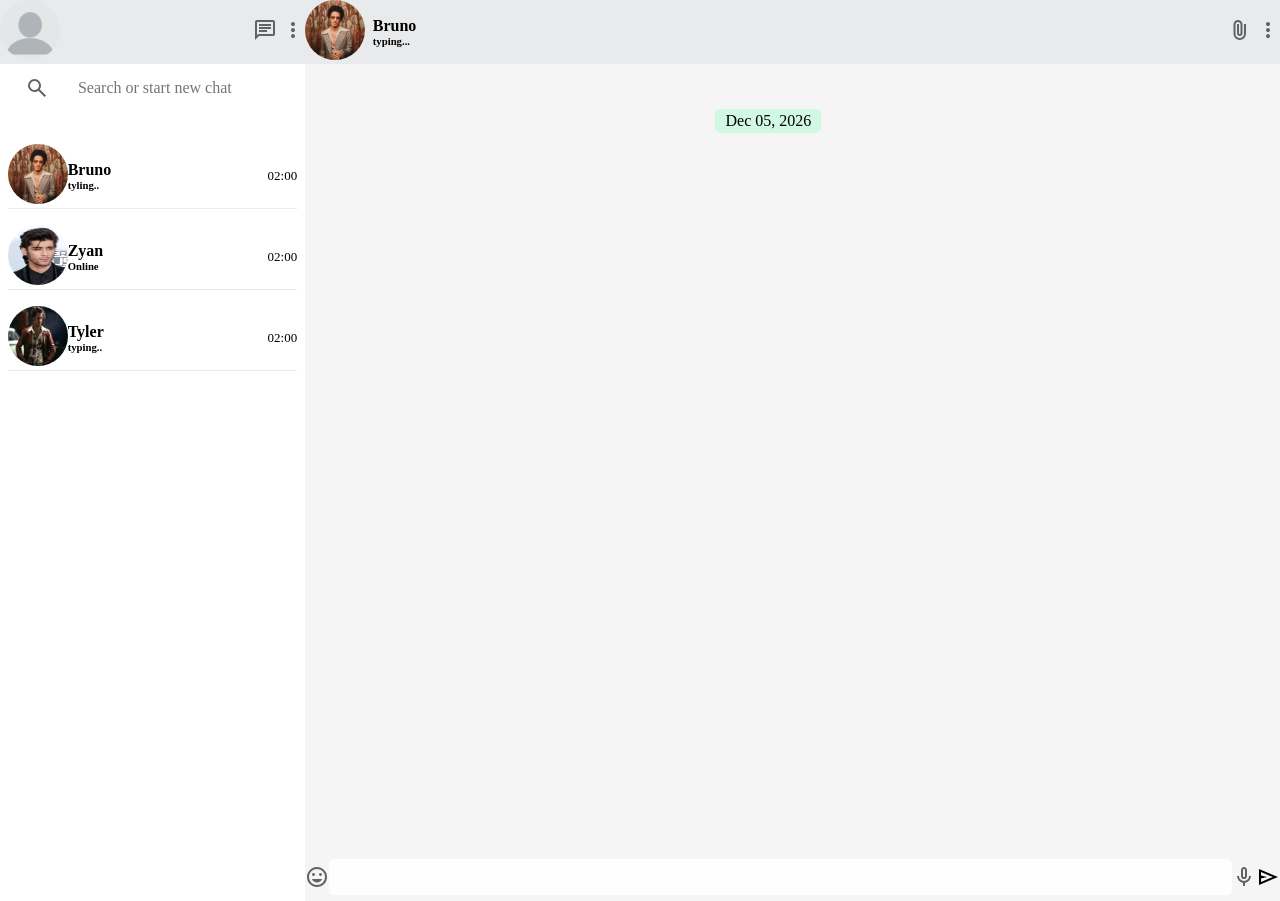
<file: index.html>
<!DOCTYPE html>
<html lang="en">

<head>
    <meta charset="UTF-8">
    <meta name="viewport" content="width=device-width, initial-scale=1.0">
    <title>Whatsapp Desgin Clone</title>

    <link rel="stylesheet" href="./assets/styles/main.css">
</head>
<body>
    <div class="viewport">

        <div class="header">

            <div class="left-pane">
                <div class="profile">
                    <img  src="./assets/images/blank-profile.webp" alt="">
                </div>

                <div class="menus">
                    <div class="icon">
                        <img src="./assets/icons/chat.svg" alt="chat icon">
                        <img src="./assets/icons/more_vert.svg" alt="user menu icon">
                    </div>
                    <div class="icon"></div>
                </div>
            </div>

            <div class="right-pane">
                
                <div class="reciver-card">
                    <div  class="profile">
                        <img id="dp" src="./assets/images/bruno.jpg" alt="">
                    </div>
                    <div class="info">
                        <h4 id="name">Bruno</h2>
                        <h6 id="status">typing...</h6>
                    </div>
                </div>

                <div class="menu">
                    <div class="icon">
                        <img src="./assets/icons/attach.svg" alt="attach document icon">
                        <img src="./assets/icons/more_vert.svg" alt="chat menu icon">
                    </div>
                    <div class="icon"></div>
                </div>
            </div>
        </div>

        <div class="main-cont">
            <div class="side-nav">
                <div class="search-bar">
                    <img src="./assets/icons/search.svg" alt="search bar icon">
                    <input type="text" placeholder="Search or start new chat"/>
                </div>

                <div id="chat-list">
                    <div class="card" onclick="openChat(0)">
                        <div class="right">
                            <div class="profile">
                                <img src="./assets/images/bruno.jpg" alt="">
                            </div>
                            <div class="info">
                                <h4>Bruno</h2>
                                    <h6>tyling..</h6>
                                </div>
                        </div>

                        <div class="time">
                            <p>02:00</p>
                        </div>
                    </div>

                    <div class="card" onclick="openChat(1)">
                        <div class="right">
                            <div class="profile">
                                <img src="./assets/images/zayn.jpeg" alt="">
                            </div>
                            <div class="info">
                                <h4>Zyan</h2>
                                    <h6>Online</h6>
                                </div>
                        </div>

                        <div class="time">
                            <p>02:00</p>
                        </div>
                    </div>

                    <div class="card" onclick="openChat(2)">
                        <div class="right">
                            <div class="profile">
                                <img src="./assets/images/tylerDurden.jpg" alt="">
                            </div>
                            <div class="info">
                                <h4>Tyler</h2>
                                    <h6>typing..</h6>
                                </div>
                        </div>

                        <div class="time">
                            <p>02:00</p>
                        </div>
                    </div>
                </div>
                
                
            </div>

            <div class="chat">
                <div class="msg-screen" >
                        <p id="date" class="date">date</p>
                        <div id="msg-screen">

                        </div>
                </div>

                <div class="msg-bar">
                    <img src="./assets/icons/emoji.svg" alt="emoji">
                    <input type="text" id="typed-text" />
                    <img src="./assets/icons/mic.svg" alt="">
                    <img src="./assets/icons/send_24dp_000000_FILL0_wght400_GRAD0_opsz24.svg" onclick="sendChat()" alt="">
                </div>
            </div>
        </div>

    </div>
</body>
<script src="./index.js"></script>
</html>
</file>
<file: assets/styles/main.css>
* {
  margin: 0;
  padding: 0;
}

.header {
  display: flex;
  background-color: #e9eaeb;
}

.profile img {
  width: 60px;
  aspect-ratio: 1/1;
  background-position: center;
  border-radius: 50%;
}

.left-pane {
  display: flex;
  width: 400px;
  align-items: center;
  justify-content: space-between;
}

.right-pane {
  width: 100%;
  display: flex;
  align-items: center;
  justify-content: space-between;
}

.reciver-card {
  display: flex;
  align-items: center;
  gap: 0.5rem;
}

.search-bar {
  display: flex;
  gap: 1.2rem;
  height: 3rem;
  align-items: center;
}
.search-bar input {
  border: none;
}

input {
  all: unset;
  padding: 0 10px;
}

.msg-bar {
  display: flex;
  align-items: center;
  justify-content: space-around;
  height: 3rem;
  width: 100%;
}
.msg-bar input {
  border: none;
  flex: 1;
  max-width: 1000px;
  height: 2.3rem;
  border-radius: 5px;
  background-color: #fefefe;
}

.main-cont {
  display: flex;
}
.main-cont .side-nav {
  width: 400px;
  height: 92vh;
  gap: 2rem;
  display: flex;
  flex-direction: column;
  align-items: center;
}
.main-cont #chat-list {
  display: flex;
  flex-direction: column;
  gap: 1rem;
  width: 95%;
  padding: 0 5px;
}
.main-cont .card {
  width: 100%;
  display: flex;
  justify-content: space-between;
  align-items: center;
  border-bottom: 1px solid #e9eaeb;
  cursor: pointer;
}
.main-cont .card .right {
  display: flex;
  align-items: center;
}
.main-cont .card .time {
  font-size: 13px;
}
.main-cont .chat {
  width: 100%;
  height: 93vh;
  background-color: #f5f5f5;
  display: flex;
  flex-direction: column;
}
.main-cont .chat .msg-screen {
  flex: 1;
  display: flex;
  flex-direction: column;
  align-items: end;
  justify-content: end;
  padding-right: 3rem;
}
.main-cont .chat .msg-screen .date {
  align-self: center;
  text-align: center;
  background-color: #d0f8e2;
  padding: 3px 5px;
  border-radius: 5px;
  width: 6rem;
}
.main-cont .chat .msg-screen .message-cont {
  background-color: #dcf8c6;
  margin-bottom: 1rem;
  padding: 3px 5px;
  max-width: 30rem;
}
.main-cont .chat .msg-screen .message-cont .time {
  font-size: 10px;
  text-align: end;
}
.main-cont .chat .msg-screen #msg-screen {
  width: 100%;
  height: 80vh;
  overflow: scroll;
  display: flex;
  flex-direction: column;
  align-items: end;
}
.main-cont .chat .msg-screen #msg-screen::-webkit-scrollbar {
  display: none; /* For Chrome, Safari, and Opera */
}/*# sourceMappingURL=main.css.map */
</file>
